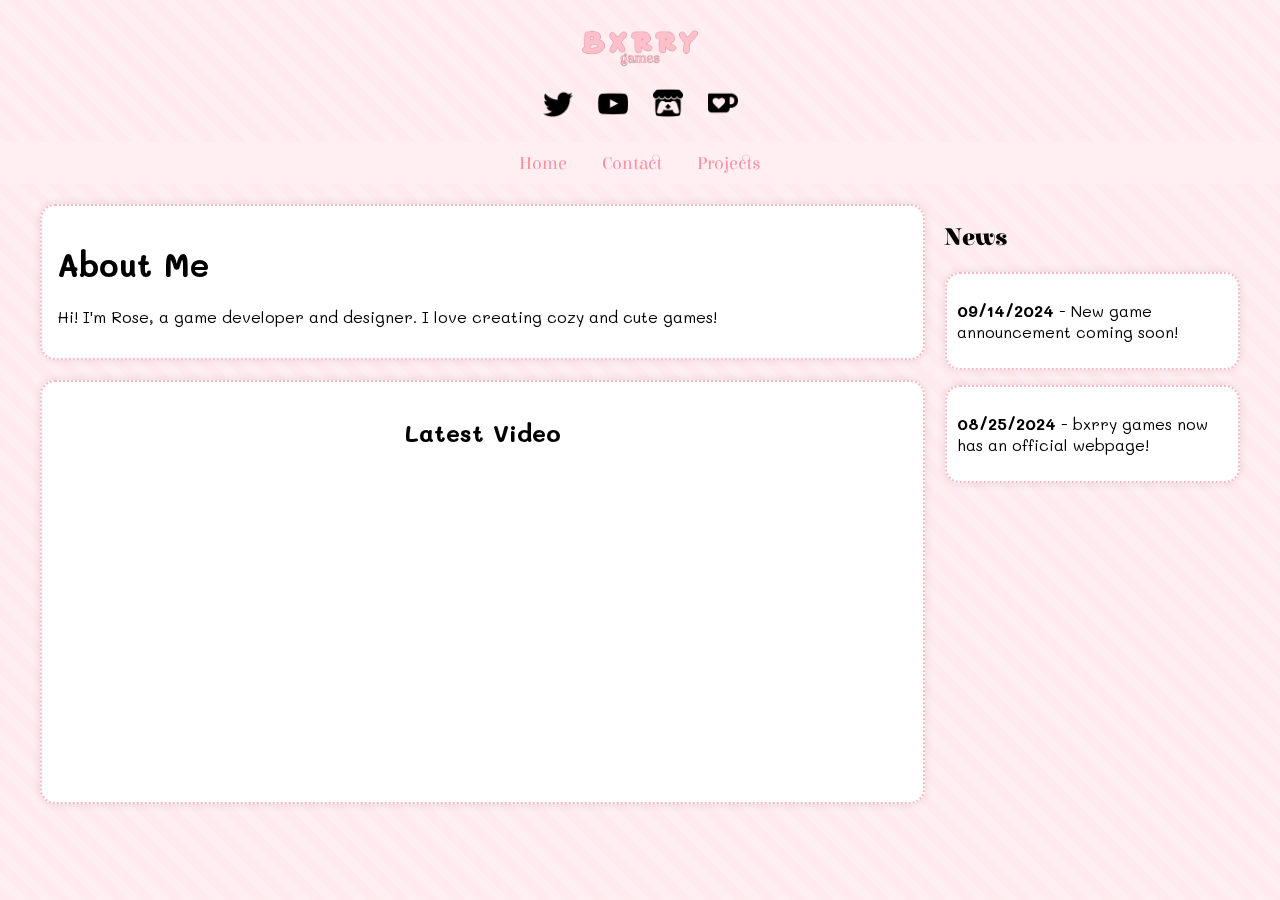
<file: index.html>
<!DOCTYPE html>
<html lang="en">
<head>
    <meta charset="UTF-8">
    <meta name="viewport" content="width=device-width, initial-scale=1.0">
    <title>Bxrry Games</title>
    <link rel="icon" href="image.png" type="image/png"> <!-- Favicon added -->
    <link href="https://fonts.googleapis.com/css2?family=Elsie&family=Mali&display=swap" rel="stylesheet">
    <link rel="stylesheet" href="styles.css">
</head>
<body>

    <header>
        <div class="logo">
            <img src="Games.png" alt="Bxrry Games Logo">
        </div>
        <div class="social-icons">
            <a href="https://twitter.com" target="_blank"><img src="TWITTER_icon-icons.com_65486.png" alt="Twitter"></a>
            <a href="https://youtube.com" target="_blank"><img src="YOUTUBE_icon-icons.com_65487.png" alt="YouTube"></a>
            <a href="https://itch.io" target="_blank"><img src="itch_io_logo_icon_145157.png" alt="Itch.io"></a>
            <a href="https://ko-fi.com/bxrry" target="_blank"><img src="ko_fi_logo_icon_145126.png" alt="Ko-fi"></a>
        </div>
    </header>

    <nav class="navbar">
        <ul>
            <li><a href="index.html">Home</a></li>
            <li><a href="contact.html">Contact</a></li>
            <li><a href="projects.html">Projects</a></li>
        </ul>
    </nav>

    <main>
        <section class="about-me">
            <article>
                <h1>About Me</h1>
                <p>Hi! I'm Rose, a game developer and designer. I love creating cozy and cute games!</p>
            </article>

            <section class="youtube-video">
                <h2>Latest Video</h2>
                <iframe width="560" height="315" src="https://www.youtube.com/embed/KBdjKQa7qSo?si=LhWFkE0XEXAGDVu3" title="YouTube video player" frameborder="0" allow="accelerometer; autoplay; clipboard-write; encrypted-media; gyroscope; picture-in-picture; web-share" referrerpolicy="strict-origin-when-cross-origin" allowfullscreen></iframe>
            </section>
        </section>

        <aside class="news">
            <h2>News</h2>
            <article class="news-item">
                <p><strong>09/14/2024</strong> - New game announcement coming soon!</p>
            </article>
            <article class="news-item">
                <p><strong>08/25/2024</strong> - bxrry games now has an official webpage!</p>
            </article>
        </aside>
    </main>

</body>
</html>
</file>
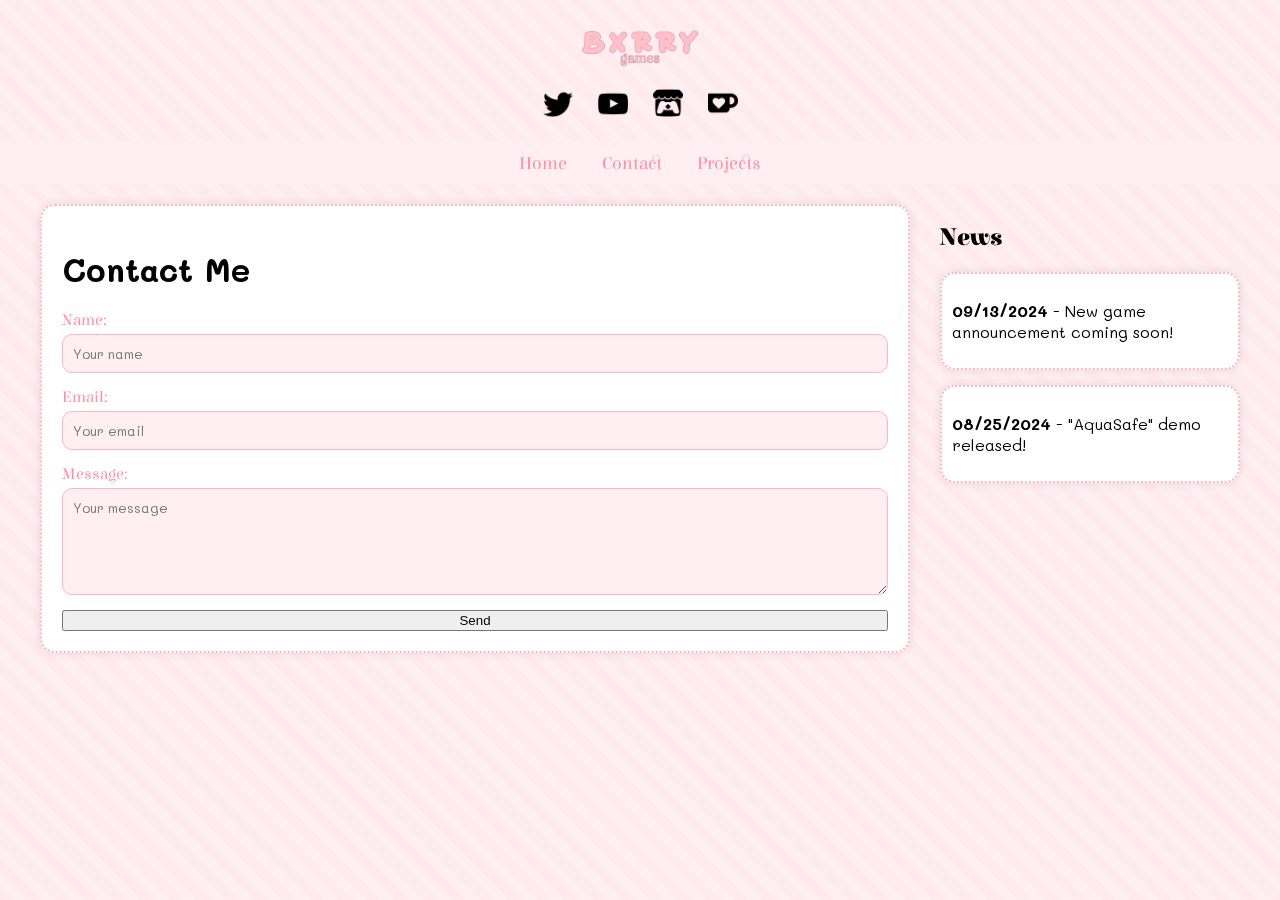
<file: contact.html>
<!DOCTYPE html>
<html lang="en">
<head>
    <meta charset="UTF-8">
    <meta name="viewport" content="width=device-width, initial-scale=1.0">
    <title>Bxrry Games</title>
    <link rel="icon" href="image.png" type="image/png"> <!-- Favicon added -->
    <link href="https://fonts.googleapis.com/css2?family=Elsie&family=Mali&display=swap" rel="stylesheet">
    <link rel="stylesheet" href="styles.css">
</head>
<body>

    <!-- Header Section -->
    <header>
        <div class="logo">
            <img src="Games.png" alt="Bxrry Games Logo">
        </div>
        <div class="social-icons">
            <a href="https://twitter.com" target="_blank"><img src="TWITTER_icon-icons.com_65486.png" alt="Twitter"></a>
            <a href="https://youtube.com" target="_blank"><img src="YOUTUBE_icon-icons.com_65487.png" alt="YouTube"></a>
            <a href="https://itch.io" target="_blank"><img src="itch_io_logo_icon_145157.png" alt="Itch.io"></a>
            <a href="https://ko-fi.com" target="_blank"><img src="ko_fi_logo_icon_145126.png" alt="Ko-fi"></a>
        </div>
    </header>

    <!-- Navigation Box -->
    <nav class="navbar">
        <ul>
            <li><a href="index.html">Home</a></li>
            <li><a href="contact.html">Contact</a></li>
            <li><a href="projects.html">Projects</a></li>
        </ul>
    </nav>

    <!-- Main Content -->
    <main>
        <!-- Left Column - About Me -->
        <section class="contact-form">
            <article>
                <h1>Contact Me</h1>
                <form name="contact" method="POST" data-netlify="true">
                    <label for="name">Name:</label>
                    <input type="text" id="name" name="name" placeholder="Your name" required>
        
                    <label for="email">Email:</label>
                    <input type="email" id="email" name="email" placeholder="Your email" required>
        
                    <label for="message">Message:</label>
                    <textarea id="message" name="message" rows="5" placeholder="Your message" required></textarea>
        
                    <button type="submit">Send</button>
                </form>
            </article>
        </section>
        

        <!-- Right Column - News Section -->
        <aside class="news">
            <h2>News</h2>
            <article class="news-item">
                <p><strong>09/13/2024</strong> - New game announcement coming soon!</p>
            </article>
            <article class="news-item">
                <p><strong>08/25/2024</strong> - "AquaSafe" demo released!</p>
            </article>
        </aside>
    </main>

</body>
</html>
</file>
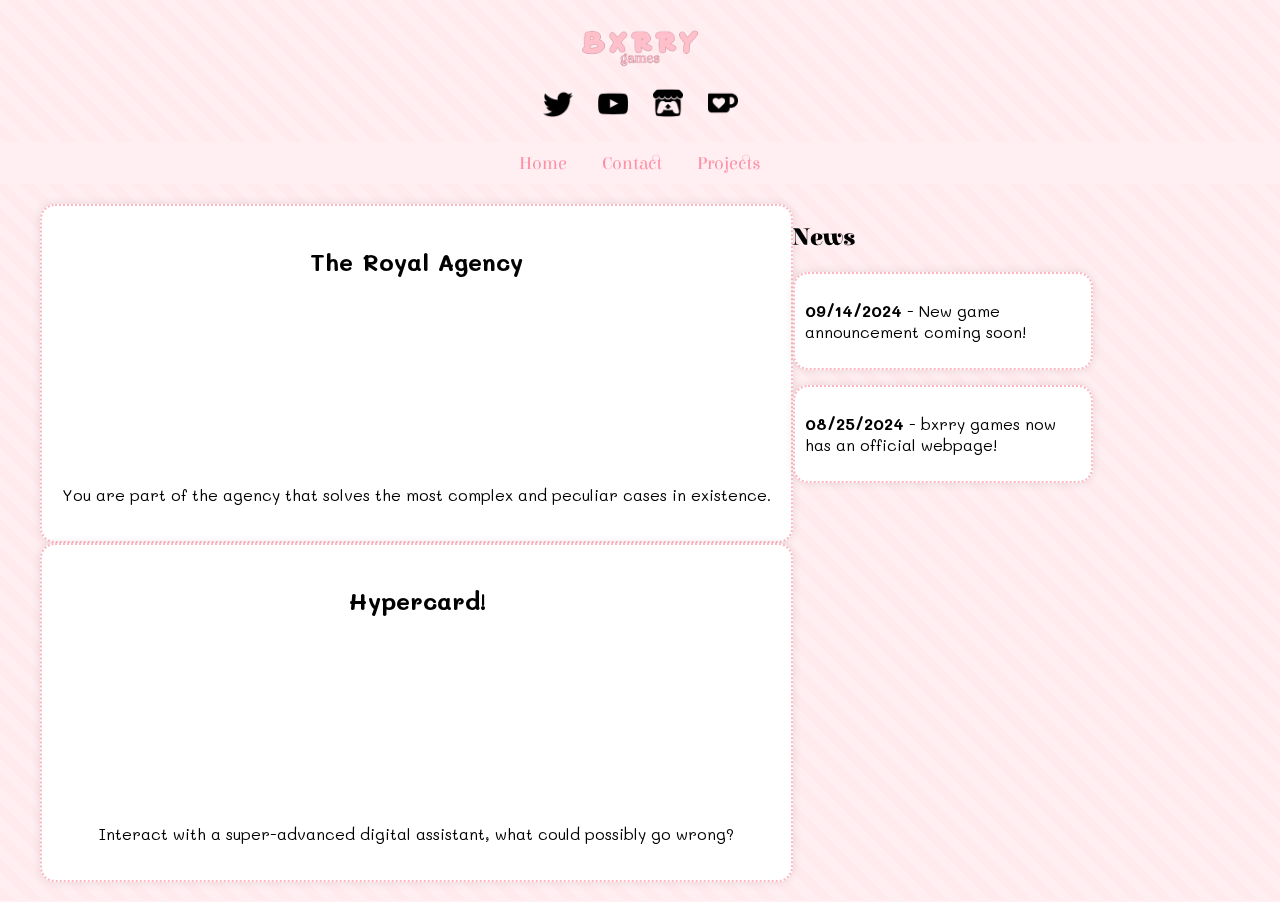
<file: projects.html>
<!DOCTYPE html>
<html lang="en">
<head>
    <meta charset="UTF-8">
    <meta name="viewport" content="width=device-width, initial-scale=1.0">
    <title>Bxrry Games</title>
    <link rel="icon" href="image.png" type="image/png"> <!-- Favicon added -->
    <link href="https://fonts.googleapis.com/css2?family=Elsie&family=Mali&display=swap" rel="stylesheet">
    <link rel="stylesheet" href="styles.css">
</head>
<body>

    <!-- Header Section -->
    <header>
        <div class="logo">
            <img src="Games.png" alt="Bxrry Games Logo">
        </div>
        <div class="social-icons">
            <a href="https://twitter.com" target="_blank"><img src="TWITTER_icon-icons.com_65486.png" alt="Twitter"></a>
            <a href="https://youtube.com" target="_blank"><img src="YOUTUBE_icon-icons.com_65487.png" alt="YouTube"></a>
            <a href="https://itch.io" target="_blank"><img src="itch_io_logo_icon_145157.png" alt="Itch.io"></a>
            <a href="https://ko-fi.com/bxrry" target="_blank"><img src="ko_fi_logo_icon_145126.png" alt="Ko-fi"></a>
        </div>
    </header>

    <!-- Navigation Box -->
    <nav class="navbar">
        <ul>
            <li><a href="index.html">Home</a></li>
            <li><a href="contact.html">Contact</a></li>
            <li><a href="projects.html">Projects</a></li>
        </ul>
    </nav>

    <!-- Main Content -->
    <main>
        <!-- Left Column - About Me -->
        <section class="projects">
            <article class="project-item">
                <h2>The Royal Agency</h2>
                <iframe frameborder="0" src="https://itch.io/embed/2904326?bg_color=1A1A1A&amp;fg_color=FFFFFF&amp;link_color=FFC300&amp;border_color=333333" width="552" height="167"><a href="https://bxrrygames.itch.io/royalagency">The Royal Agency by bxrry games</a></iframe>
                <p>You are part of the agency that solves the most complex and peculiar cases in existence.</p>
            </article>

            <article class="project-item">
                <h2>Hypercard!</h2>
                <iframe frameborder="0" src="https://itch.io/embed/2678115?bg_color=ffffff&amp;fg_color=222222&amp;link_color=b0b0b0&amp;border_color=bebebe" width="552" height="167"><a href="https://bxrrygames.itch.io/hypercard">Hypercard! by bxrry games</a></iframe>
                <p>Interact with a super-advanced digital assistant, what could possibly go wrong?</p>
            </article>
        </section>

        <!-- Right Column - News Section -->
        <aside class="news">
            <h2>News</h2>
            <article class="news-item">
                <p><strong>09/14/2024</strong> - New game announcement coming soon!</p>
            </article>
            <article class="news-item">
                <p><strong>08/25/2024</strong> - bxrry games now has an official webpage!</p>
            </article>
        </aside>
    </main>

</body>
</html>
</file>
<file: styles.css>
/* General Styles */
body {
    font-family: 'Mali', sans-serif;
    background: #ffeef2;
    margin: 0;
    padding: 0;
    display: flex;
    flex-direction: column;
    align-items: center;
}

/* Smooth moving checkered background */
body::before {
    content: "";
    position: fixed;
    top: 0;
    left: 0;
    width: 100%;
    height: 100%;
    background: repeating-linear-gradient(
        45deg,
        #ffebee,
        #ffebee 10px,
        #ffeef2 10px,
        #ffeef2 20px
    );
    animation: backgroundMove 10s linear infinite;
    z-index: -1;
}

@keyframes backgroundMove {
    0% { background-position: 0 0; }
    100% { background-position: 100px 100px; }
}

/* Header */
header {
    text-align: center;
    padding: 20px;
}

.logo img {
    width: 200px;
}

.social-icons {
    margin-top: 10px;
}

.social-icons img {
    width: 30px;
    margin: 0 10px;
}

/* Navigation */
.navbar {
    background-color: #ffeef2;
    padding: 10px 0;
    width: 100%;
    text-align: center;
}

.navbar ul {
    list-style: none;
    padding: 0;
    margin: 0;
}

.navbar ul li {
    display: inline;
    margin: 0 15px;
}

.navbar ul li a {
    text-decoration: none;
    font-family: 'Elsie', serif;
    font-size: 18px;
    color: #ff8fa3;
}

/* Main Content - Two Columns */
main {
    display: flex;
    max-width: 1200px;
    width: 100%;
    padding: 20px;
}

/* Left Column - About Me */
.about-me {
    flex: 3;
    margin-right: 20px;
}

.about-me article {
    background-color: #fff;
    border: 2px dotted #ffb6c1;
    border-radius: 15px;
    padding: 15px;
    margin-bottom: 20px;
    box-shadow: 0 0 10px rgba(0, 0, 0, 0.1);
    animation: fadeIn 1s ease-in-out;
}

.about-me article:hover {
    transform: scale(1.02);
}

/* YouTube Section */
.youtube-video {
    background-color: #fff;
    border: 2px dotted #ffb6c1;
    border-radius: 15px;
    padding: 15px;
    text-align: center;
    box-shadow: 0 0 10px rgba(0, 0, 0, 0.1);
    animation: fadeIn 1s ease-in-out;
}

.youtube-video iframe {
    border-radius: 15px;
    width: 100%;
    max-width: 560px;
}

/* Right Column - News Section */
.news {
    flex: 1;
    max-width: 300px;
}

.news h2 {
    font-family: 'Elsie', serif;
}

.news .news-item {
    background-color: #fff;
    border: 2px dotted #ffb6c1;
    border-radius: 15px;
    padding: 10px;
    margin-bottom: 15px;
    box-shadow: 0 0 10px rgba(0, 0, 0, 0.1);
    transition: all 0.3s ease;
}

.news .news-item:hover {
    transform: scale(1.02);
}

/* Animations */
@keyframes fadeIn {
    0% { opacity: 0; transform: translateY(20px); }
    100% { opacity: 1; transform: translateY(0); }
}

/* Contact Form */
.contact-form {
    flex: 1;
    margin-right: 30px;
}

.contact-form article {
    background-color: #fff;
    border: 2px dotted #ffb6c1;
    border-radius: 15px;
    padding: 20px;
    box-shadow: 0 0 10px rgba(0, 0, 0, 0.1);
    transition: all 0.3s ease;
}

.contact-form form {
    display: flex;
    flex-direction: column;
}

.contact-form label {
    font-family: 'Elsie', serif;
    color: #ff8fa3;
    margin-bottom: 5px;
}

.contact-form input, .contact-form textarea {
    font-family: 'Mali', sans-serif;
    padding: 10px;
    margin-bottom: 15px;
    border: 1px solid #ffb6c1;
    border-radius: 10px;
    background-color: #ffeef2;
    transition: border-color 0.3s ease;
}

.contact-form input:focus, .contact-form textarea:focus {
    border-color: #ff8fa3;
    outline: none;
}

.contact-form input[type="submit"] {
    background-color: #ff8fa3;
    color: white;
    border: none;
    cursor: pointer;
    font-size: 16px;
    transition: background-color 0.3s ease;
}

.contact-form input[type="submit"]:hover {
    background-color: #ff6f8a;
}

.project-item {
    background-color: #fff;
    border: 2px dotted #ffb6c1;
    border-radius: 15px;
    padding: 20px;
    text-align: center;
    box-shadow: 0 0 10px rgba(0, 0, 0, 0.1);
    animation: fadeIn 1s ease-in-out;
}
</file>
